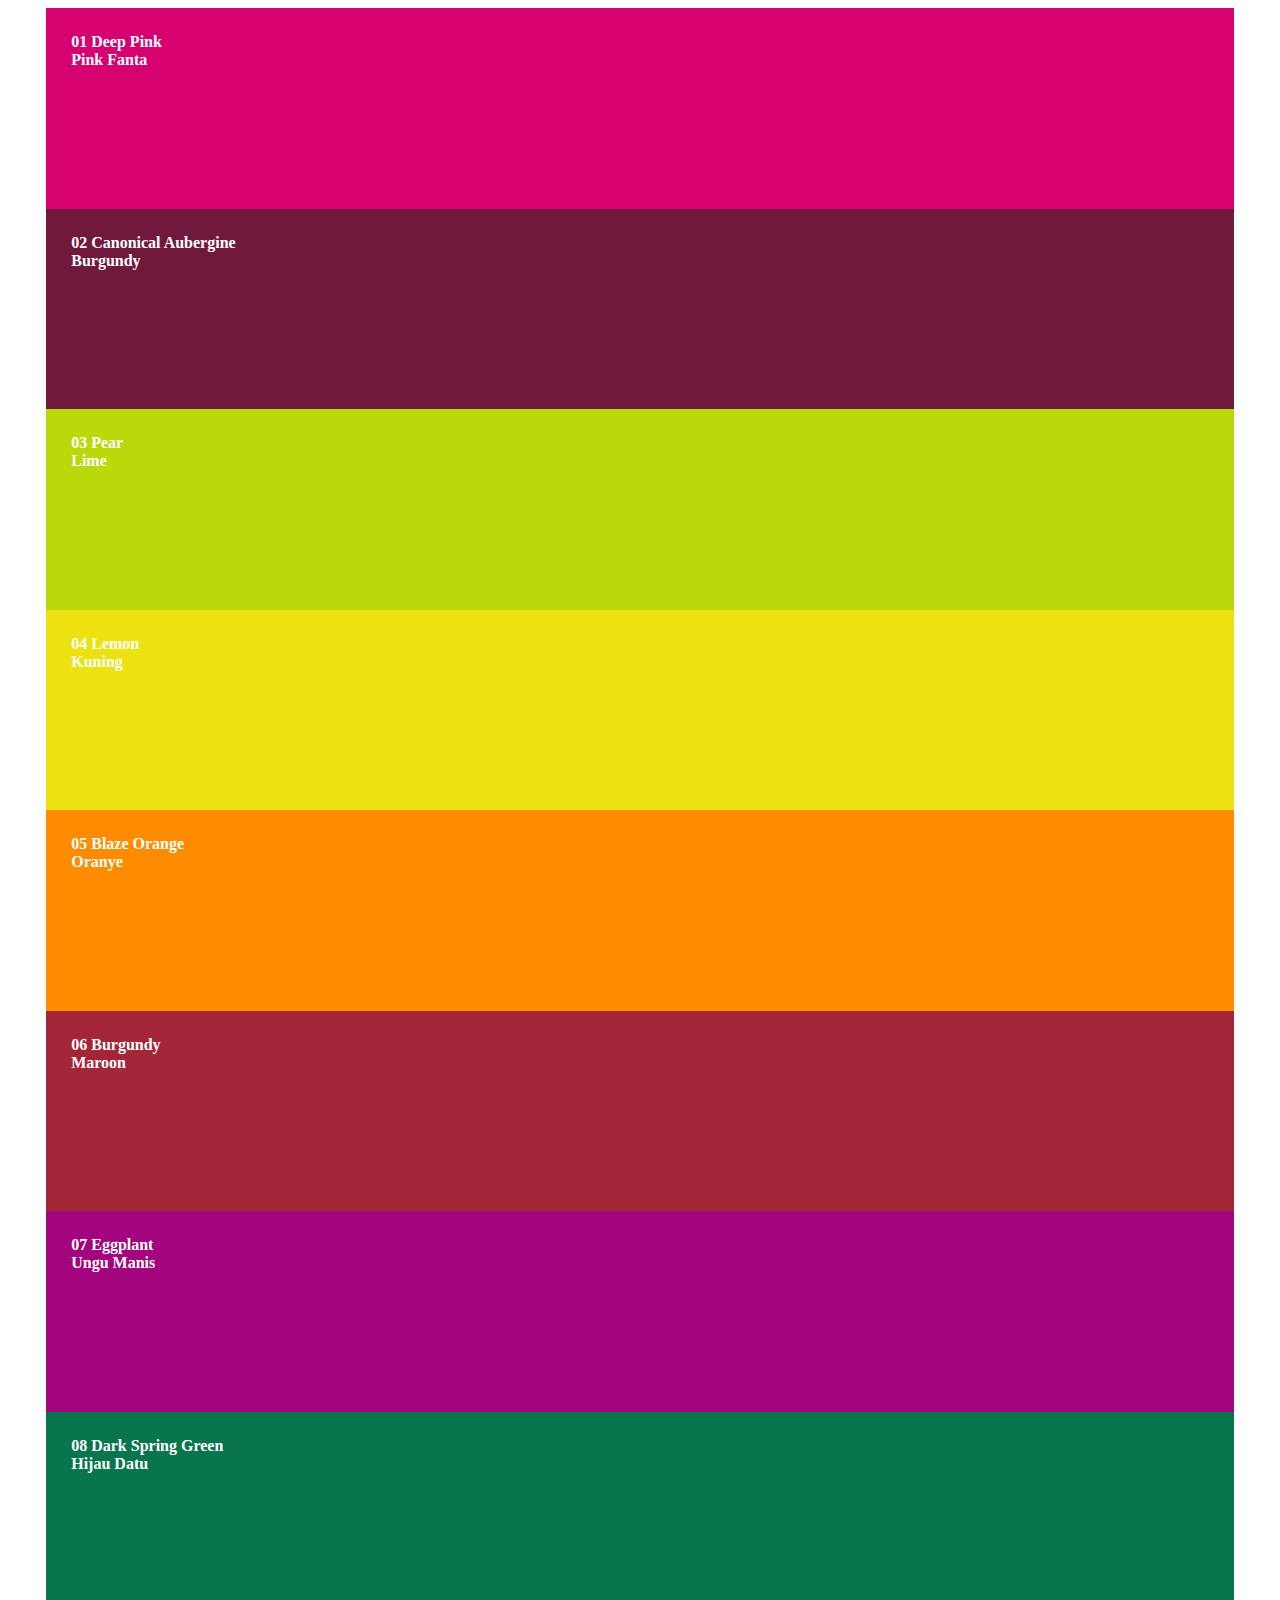
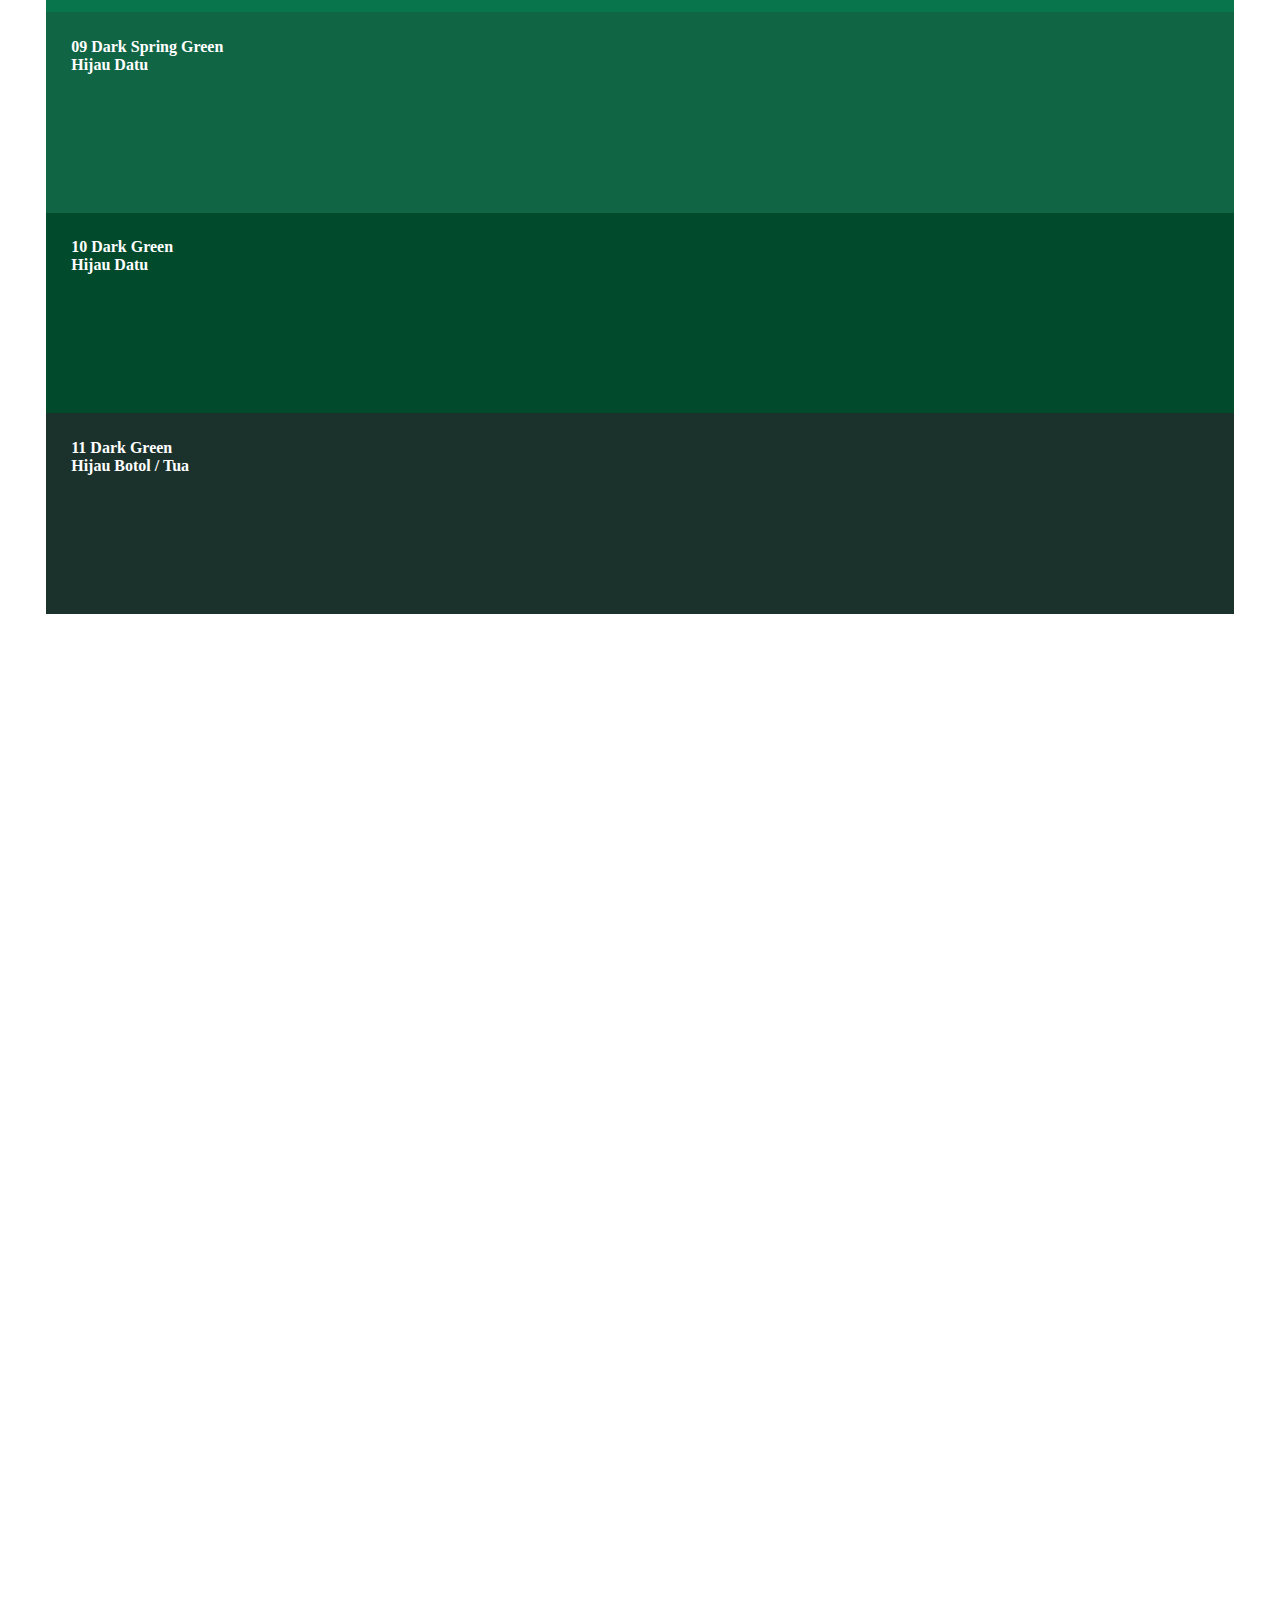
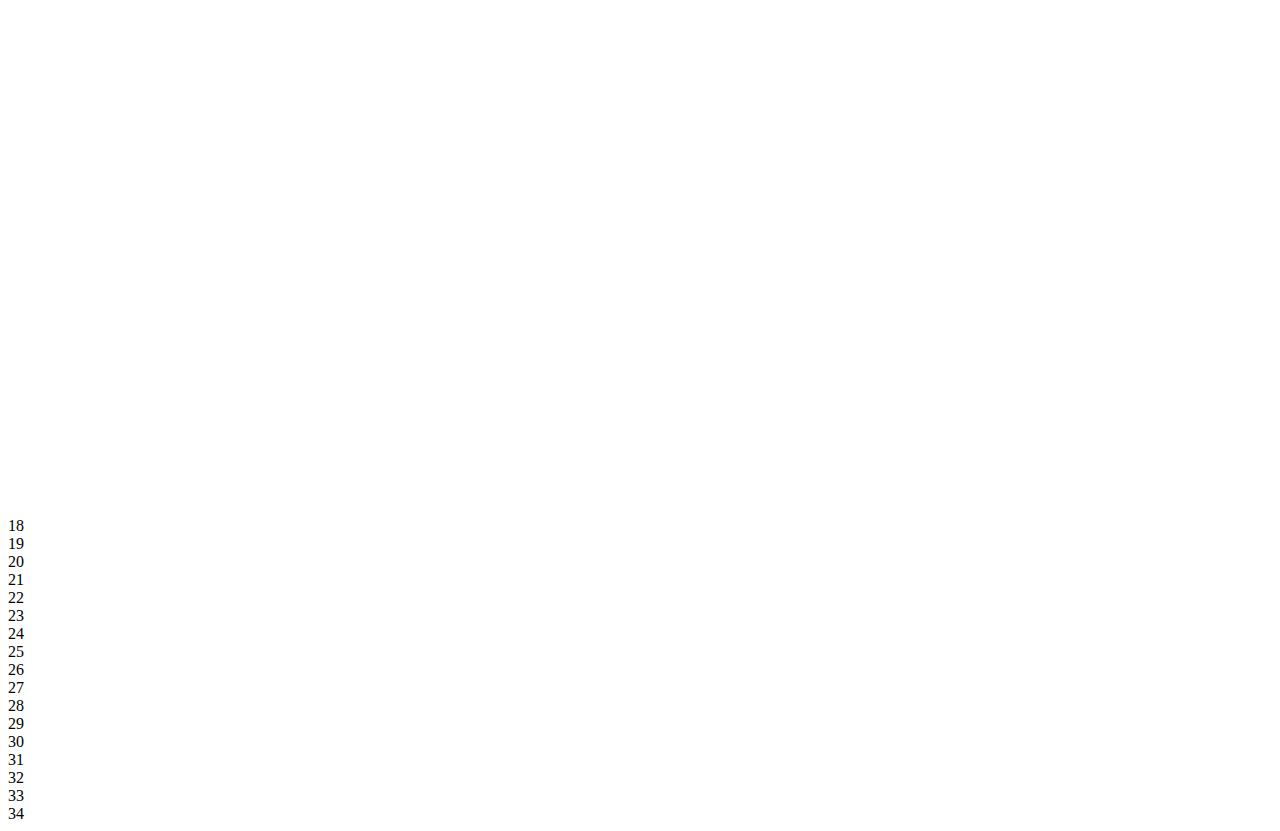
<file: Index.html>
<!DOCTYPE html>
<html>

<head>
  <meta charset="UTF-8">
  <meta name="viewport" content="width=device-width, initial-scale=1">
  <title></title>
  
   <link rel="stylesheet" type="text/css" href="adenny.css">
   
</head>

<body>

<div class="box1">01 Deep Pink<br>
Pink Fanta</div>
<div class="box2">02 Canonical Aubergine<br>
Burgundy</div>
<div class="box3">03 Pear<br>
Lime</div>
<div class="box4">04 Lemon<br>
Kuning</div>
<div class="box5">05 Blaze Orange<br>
Oranye</div>    
<div class="box6">06 Burgundy<br>
Maroon</div>
<div class="box7">07 Eggplant<br>
Ungu Manis</div>
<div class="box8">08 Dark Spring Green<br>
Hijau Datu</div>
<div class="box9">09 Dark Spring Green<br>
Hijau Datu</div>
<div class="box10">10 Dark Green<br>
Hijau Datu</div>
<div class="box11">11 Dark Green<br>
Hijau Botol / Tua</div>
<div class="box12">12</div>
<div class="box13">13</div>
<div class="box14">14</div>
<div class="box15">15</div>
<div class="box16">16</div>
<div class="box17">17</div>   
<div class="box18">18</div>
<div class="box19">19</div>
<div class="box20">20</div>
<div class="box21">21</div>
<div class="box22">22</div>    
<div class="box23">23</div>
<div class="box24">24</div>
<div class="box25">25</div>
<div class="box26">26</div>
<div class="box27">27</div>
<div class="box28">28</div>
<div class="box29">29</div>
<div class="box30">30</div>
<div class="box31">31</div>
<div class="box32">32</div>
<div class="box33">33</div>
<div class="box34">34</div> 
</body>

</html>
</file>
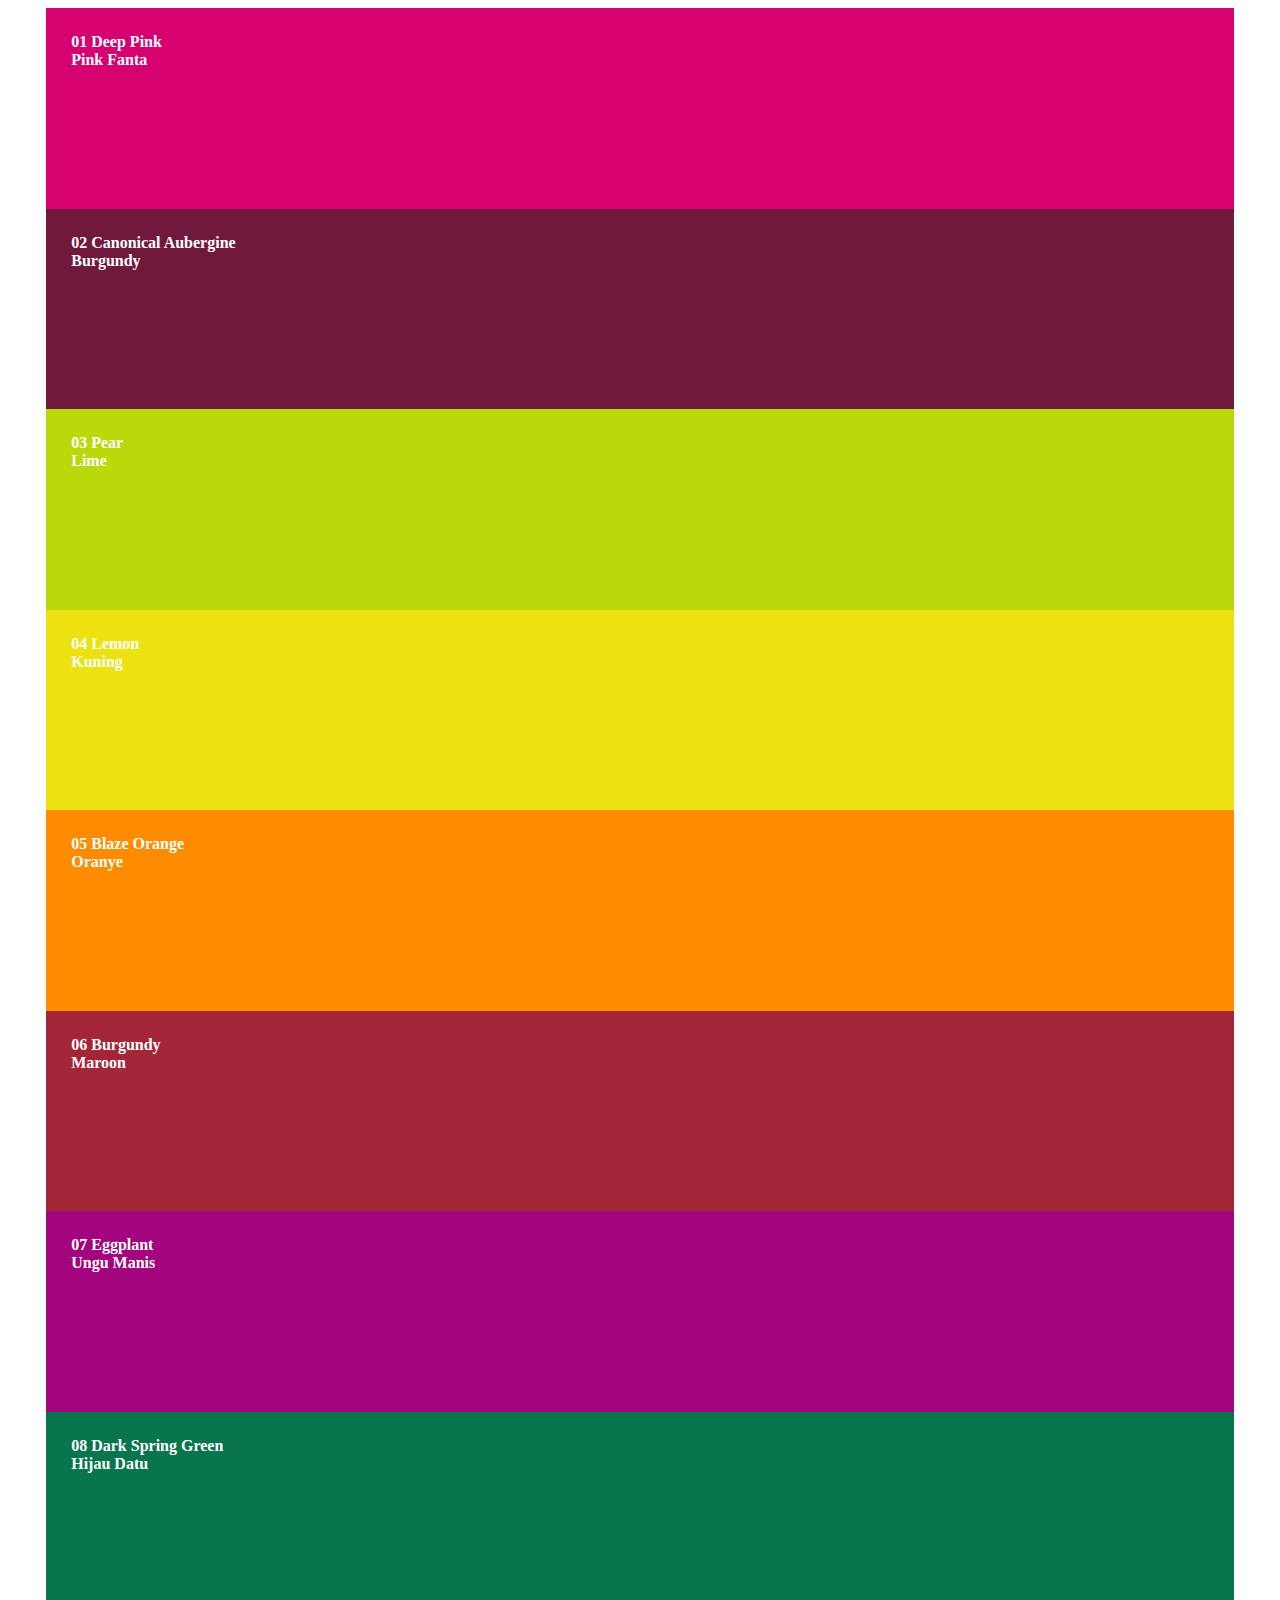
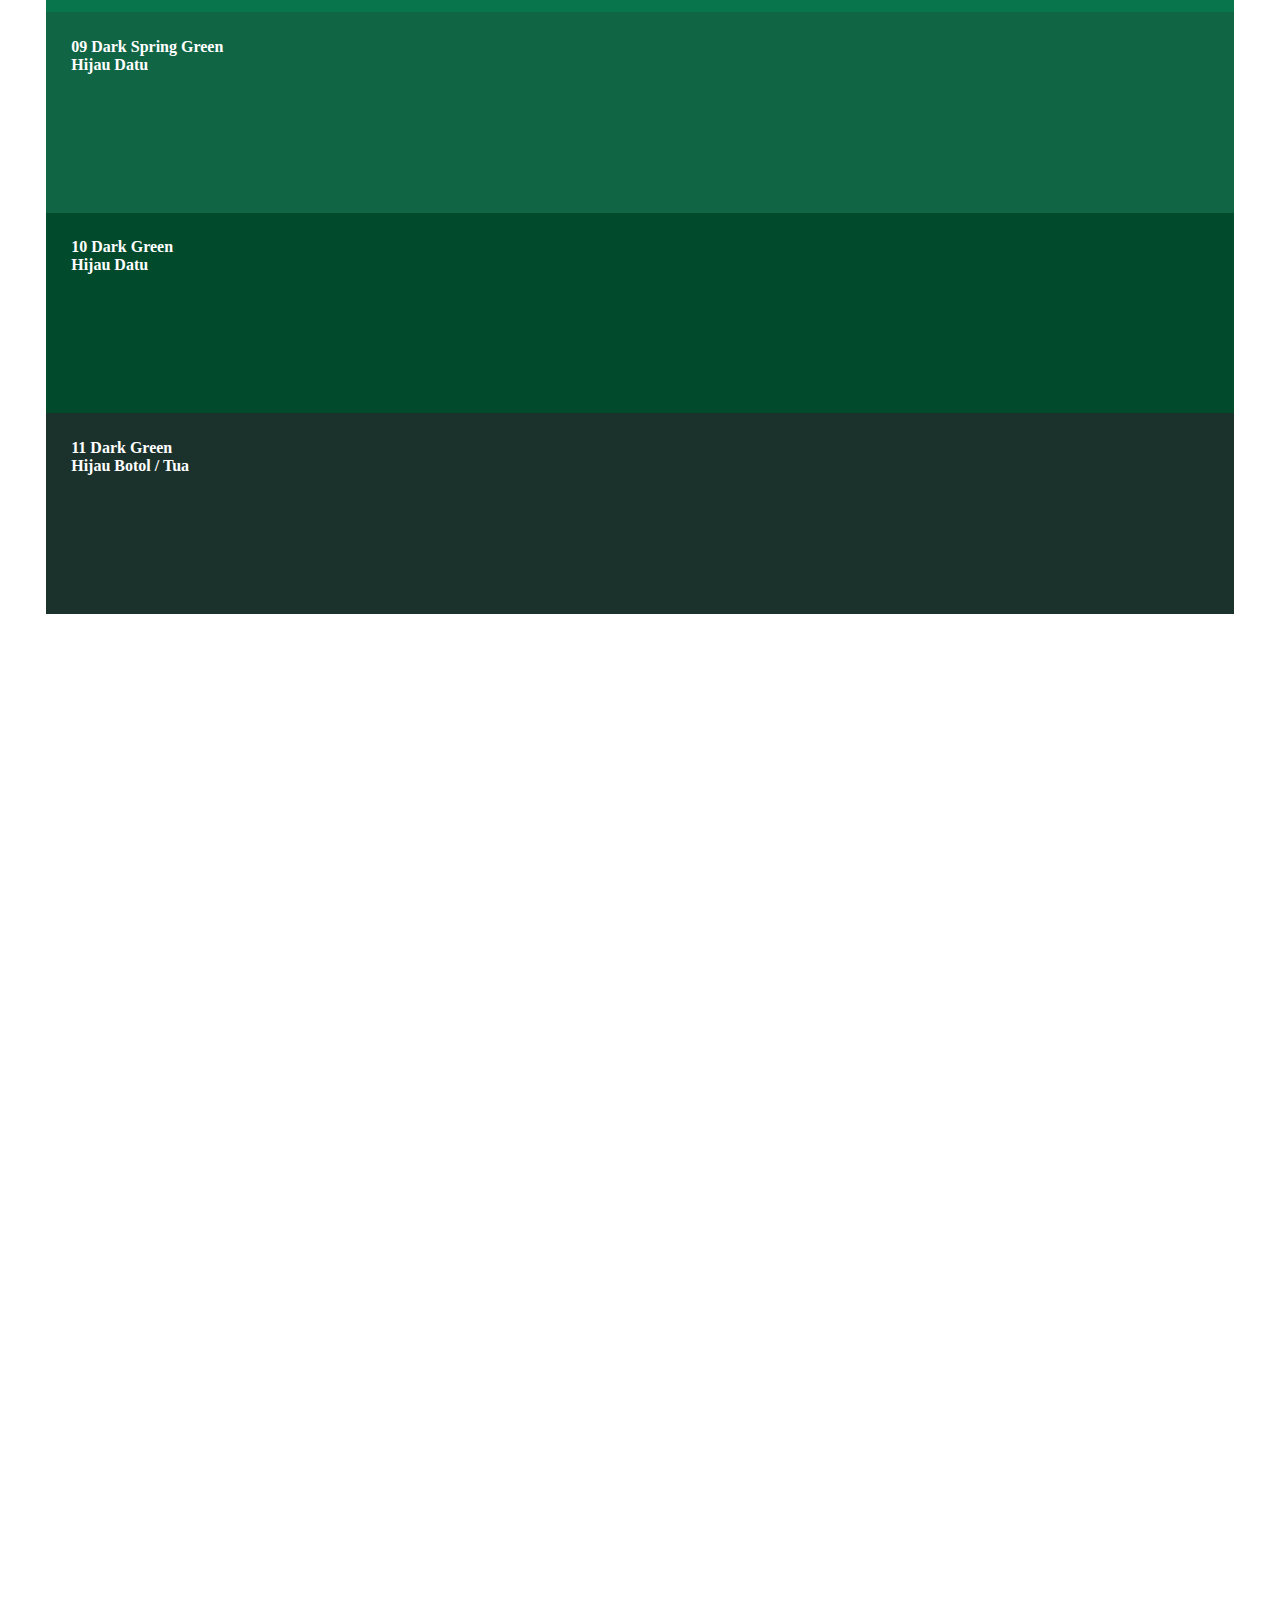
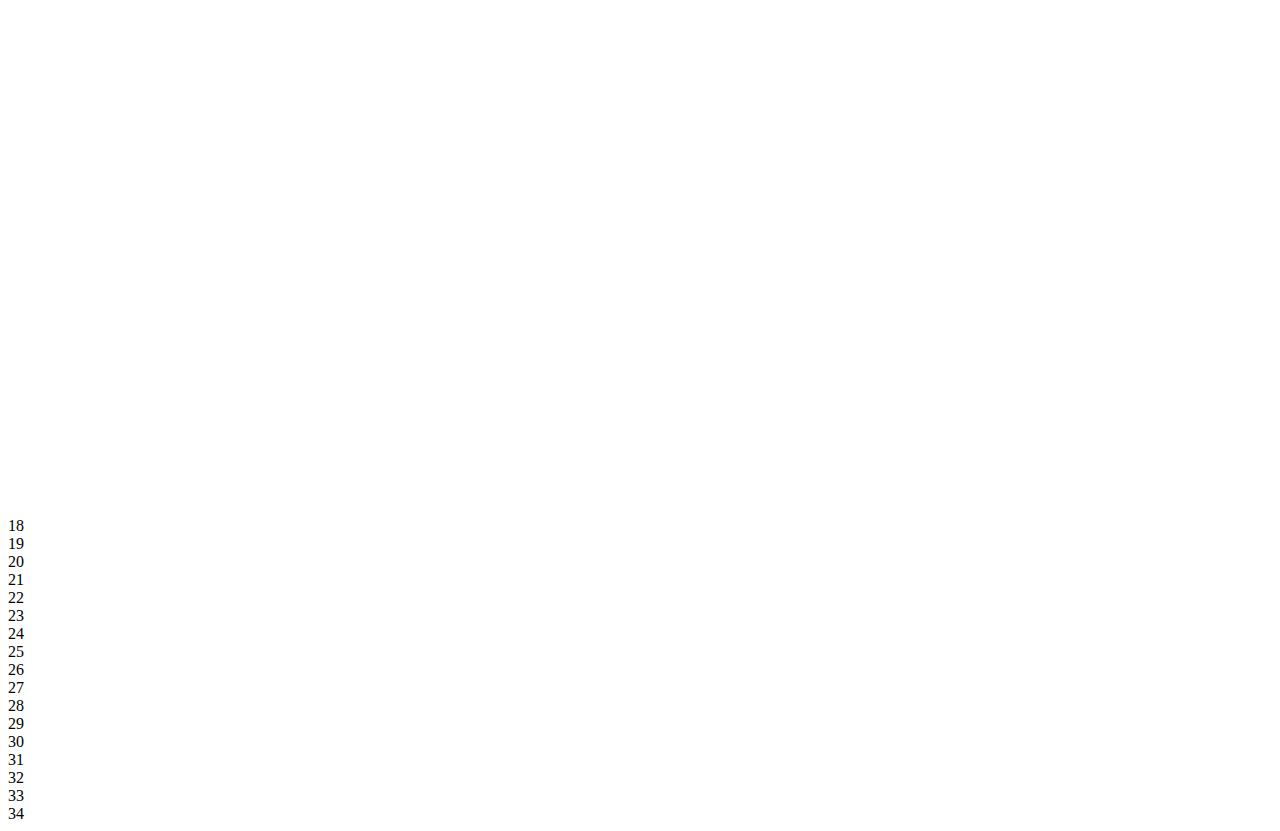
<file: adenny.html>
<!DOCTYPE html>
<html>

<head>
  <meta charset="UTF-8">
  <meta name="viewport" content="width=device-width, initial-scale=1">
  <title></title>
  
   <link rel="stylesheet" type="text/css" href="adenny.css">
   
</head>

<body>

<div class="box1">01 Deep Pink<br>
Pink Fanta</div>
<div class="box2">02 Canonical Aubergine<br>
Burgundy</div>
<div class="box3">03 Pear<br>
Lime</div>
<div class="box4">04 Lemon<br>
Kuning</div>
<div class="box5">05 Blaze Orange<br>
Oranye</div>    
<div class="box6">06 Burgundy<br>
Maroon</div>
<div class="box7">07 Eggplant<br>
Ungu Manis</div>
<div class="box8">08 Dark Spring Green<br>
Hijau Datu</div>
<div class="box9">09 Dark Spring Green<br>
Hijau Datu</div>
<div class="box10">10 Dark Green<br>
Hijau Datu</div>
<div class="box11">11 Dark Green<br>
Hijau Botol / Tua</div>
<div class="box12">12</div>
<div class="box13">13</div>
<div class="box14">14</div>
<div class="box15">15</div>
<div class="box16">16</div>
<div class="box17">17</div>   
<div class="box18">18</div>
<div class="box19">19</div>
<div class="box20">20</div>
<div class="box21">21</div>
<div class="box22">22</div>    
<div class="box23">23</div>
<div class="box24">24</div>
<div class="box25">25</div>
<div class="box26">26</div>
<div class="box27">27</div>
<div class="box28">28</div>
<div class="box29">29</div>
<div class="box30">30</div>
<div class="box31">31</div>
<div class="box32">32</div>
<div class="box33">33</div>
<div class="box34">34</div> 
</body>

</html>
</file>
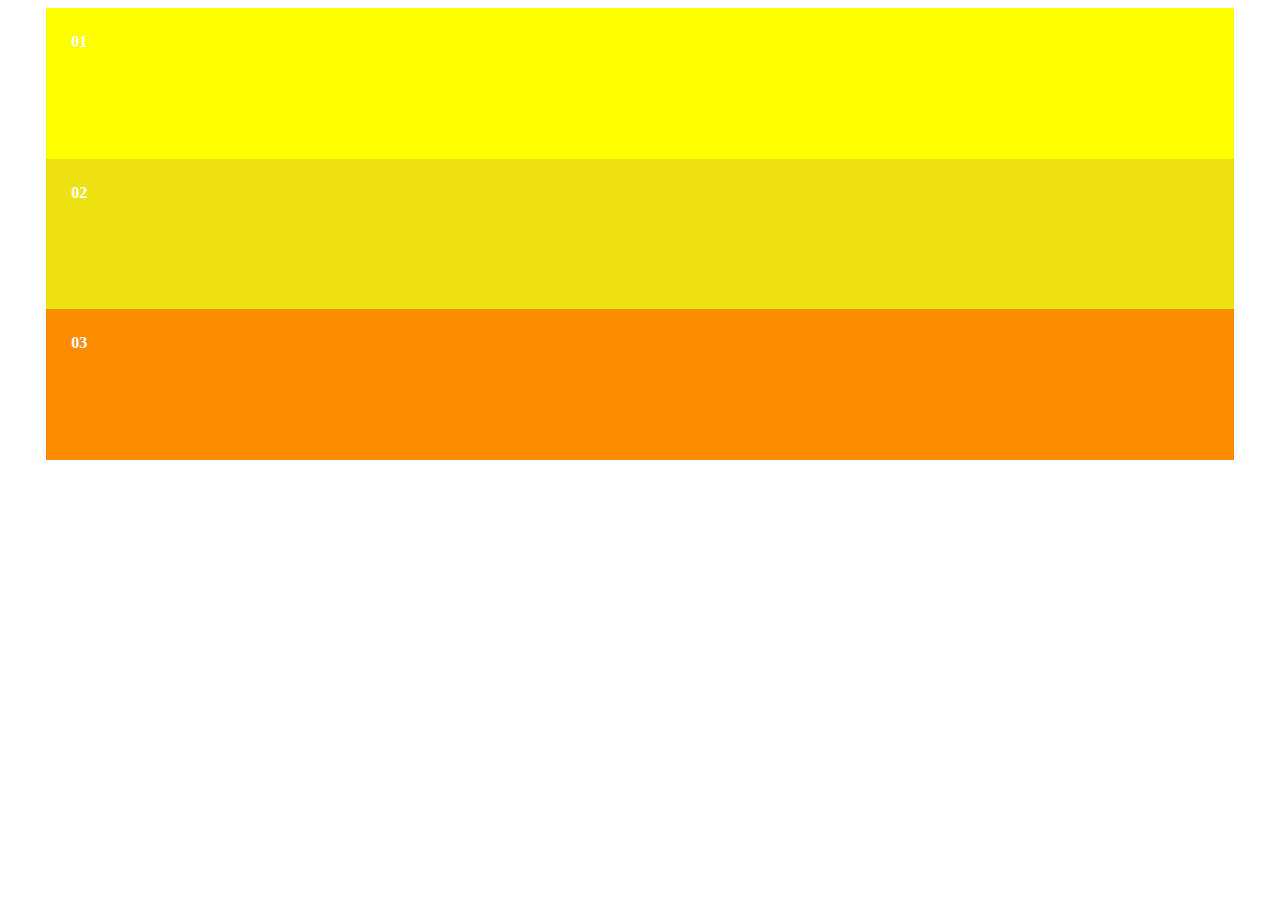
<file: color.html>
<!DOCTYPE html>
<html>

<head>
  <meta charset="UTF-8">
  <meta name="viewport" content="width=device-width, initial-scale=1">
  <title></title>
  
   <link rel="stylesheet" type="text/css" href="color.css">
   
</head>


<body>
  
  <div class="container">
  <div class="box1">01</div>
  <div class="box2">02</div>
  <div class="box3">03</div>
  </div>

</body>

</html>
</file>
<file: adenny.css>
body{
  background: #ffffff;
}

.box1{
width:90%;
height:150px;
margin: auto;
background: #d60270;
padding: 2%;
color: #ffffff;
font-weight: bold;
font-family: ubuntu condensed;
text-decoration: solid;

margin-bottom: 0px;
}

.box2{
width:90%;
height:150px;
margin: auto;
background: #70193d;
padding: 2%;
color: #ffffff;
font-weight: bold;
font-family: ubuntu condensed;

margin-bottom: 0px;
}

.box3{
width:90%;
height:150px;
margin: auto;
background: #bad80a;
padding: 2%;
color: #ffffff;
font-weight: bold;
font-family: ubuntu condensed;

margin-bottom: 0px;
}

.box4{
width:90%;
height:150px;
margin: auto;
background: #ede211;
padding: 2%;
color: #ffffff;
font-weight: bold;
font-family: ubuntu condensed;

margin-bottom: 0px;
}

.box5{
width:90%;
height:150px;
margin: auto;
background: #ff8c00;
padding: 2%;
color: #ffffff;
font-weight: bold;
font-family: ubuntu condensed;

margin-bottom: 0px;
}

.box6{
width:90%;
height:150px;
margin: auto;
background: #a32638;
padding: 2%;
color: #ffffff;
font-weight: bold;
font-family: ubuntu condensed;

margin-bottom: 0px;
}

.box7{
width:90%;
height:150px;
margin: auto;
background: #a3057f;
padding: 2%;
color: #ffffff;
font-weight: bold;
font-family: ubuntu condensed;

margin-bottom: 0px;
}

.box8{
width:90%;
height:150px;
margin: auto;
background: #08754c;
padding: 2%;
color: #ffffff;
font-weight: bold;
font-family: ubuntu condensed;

margin-bottom: 0px;
}

.box9{
width:90%;
height:150px;
margin: auto;
background: #106545;
padding: 2%;
color: #ffffff;
font-weight: bold;
font-family: ubuntu condensed;

margin-bottom: 0px;
}

.box10{
width:90%;
height:150px;
margin: auto;
background: #014a2b;
padding: 2%;
color: #ffffff;
font-weight: bold;
font-family: ubuntu condensed;

margin-bottom: 0px;
}

.box11{
width:90%;
height:150px;
margin: auto;
background: #1b322c;
padding: 2%;
color: #ffffff;
font-weight: bold;
font-family: ubuntu condensed;

margin-bottom: 0px;
}

.box12{
width:90%;
height:200px;
margin: auto;
background: #ffffff;
padding: 2%;
color: #ffffff;
font-weight: bold;
font-family: ubuntu condensed;

margin-bottom: 0px;
}

.box13{
width:90%;
height:200px;
margin: auto;
background: #ffffff;
padding: 2%;
color: #ffffff;
font-weight: bold;
font-family: ubuntu condensed;

margin-bottom: 0px;
}

.box14{
width:90%;
height:200px;
margin: auto;
background: #ffffff;
padding: 2%;
color: #ffffff;
font-weight: bold;
font-family: ubuntu condensed;

margin-bottom: 0px;
}

.box15{
width:90%;
height:200px;
margin: auto;
background: #ffffff;
padding: 2%;
color: #ffffff;
font-weight: bold;
font-family: ubuntu condensed;

margin-bottom: 0px;
}

.box16{
width:90%;
height:200px;
margin: auto;
background: #ffffff;
padding: 2%;
color: #ffffff;
font-weight: bold;
font-family: ubuntu condensed;

margin-bottom: 0px;
}

.box17 {
  width: 90%;
  height: 200px;
  margin: auto;
  background: #ffffff;
  padding: 2%;
  color: #ffffff;
  font-weight: bold;
  font-family: ubuntu condensed;

  margin-bottom: 0px;
}
</file>
<file: color.css>
body{
  background: #ffffff;
}

.container{
  color: #ffffff;
  font-weight: bold;
  font-family: ubuntu condensed;
  text-decoration: solid;
}

.cmyk{
  display: bold;
}

.box1{
width:90%;
height:100px;
margin: auto;
background: #ffff00;
padding: 2%;

margin-bottom: 0px;
}

.box2{
width:90%;
height:100px;
margin: auto;
background: #ede211;
padding: 2%;

margin-bottom: 0px;
}

.box3{
width:90%;
height:100px;
margin: auto;
background: #ff8c00;
padding: 2%;

margin-bottom: 0px;
}
</file>
